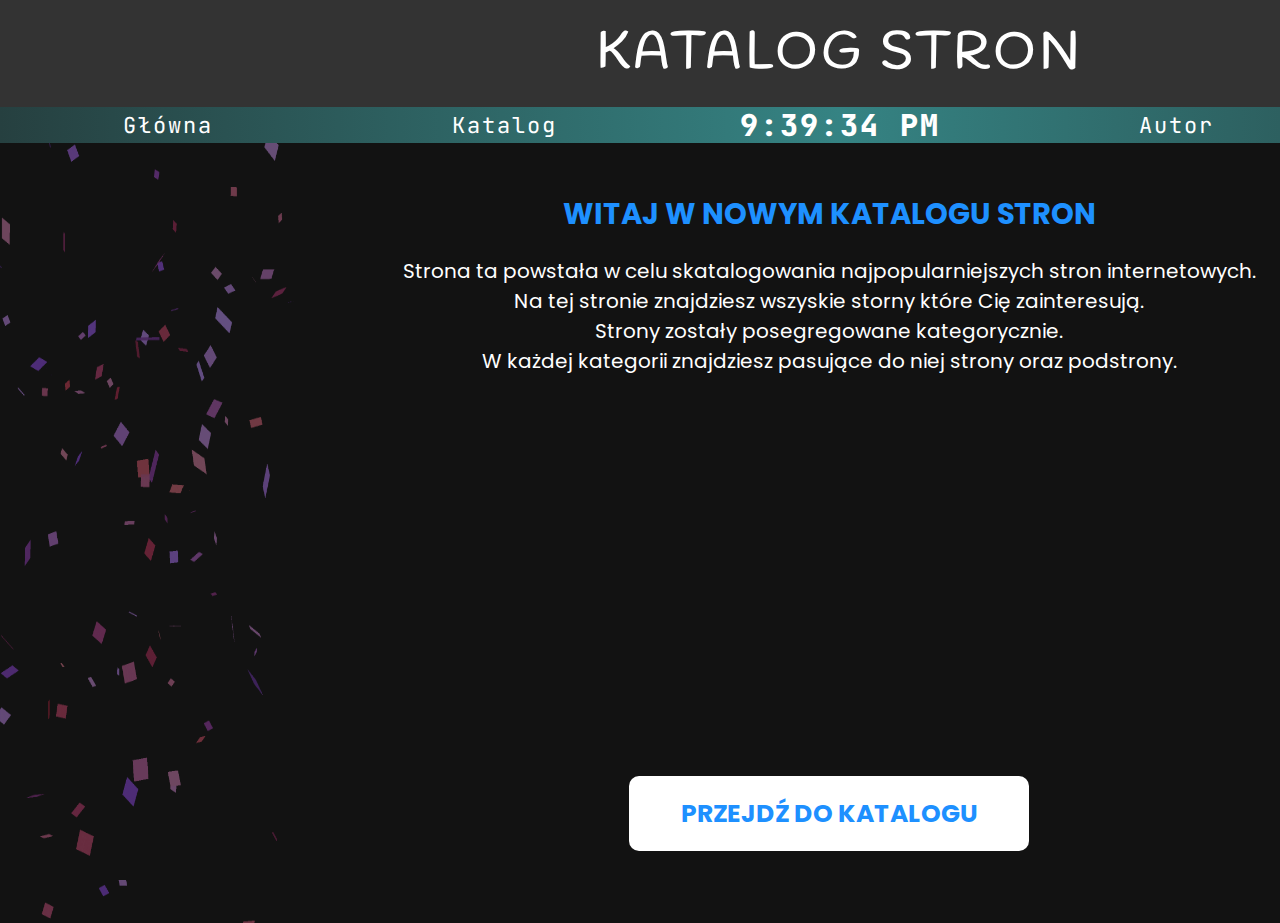
<file: index.html>
<!DOCTYPE HTML>
<html lang="pl">

<head>
    <meta charset="utf-8" />
    <meta http-equiv="X-UA-Compatible" content="IE=edge,chrome=1" />
    <title>Katalog Stron | TOP 100</title>
    <meta name="description" content="Strona ze zbiorem najpopularniejszych stron internetowych." />
    <meta name="keywords" content="katalog stron, strony, kategoria, najman" />
    <link rel="icon" href="img/favicon.png" type="image/png">
    <link rel="stylesheet" href="style.css">
    <link rel="stylesheet" href="css/fontello.css">
    <link href="https://fonts.googleapis.com/css2?family=Handlee&family=JetBrains+Mono&family=Poppins&family=Varela+Round&display=swap" rel="stylesheet">

</head>

<body onload="zegar()">
    <header>
        <h1 id="logo">KATALOG STRON</h1>
        <nav>
            <ul class="menu">
                <li onclick="przekieruj('index.html')">Główna</li>
                <li onclick="przekieruj('katalog.html')">Katalog</li>
                <li id="zegar"></li>
                <li onclick="przekieruj('autor.html')">Autor</li>
                <li onclick="przekieruj('kontakt.html')">Kontakt</li>
            </ul>
        </nav>
    </header>
        <div class="confetti">
            <img src="img/confetti.gif">
        </div>
        <div id="glownatxt">
        WITAJ W NOWYM KATALOGU STRON
        <p>Strona ta powstała w celu skatalogowania najpopularniejszych stron internetowych.<br /> Na tej stronie znajdziesz wszyskie storny które Cię zainteresują.<br />Strony zostały posegregowane kategorycznie.<br /> W każdej kategorii znajdziesz pasujące do niej strony oraz podstrony.</p>
            <div onclick="przekieruj('katalog.html')" id="tokatalog">
                <p>PRZEJDŹ DO KATALOGU</p>
            </div>
        </div>
        <div class="confetti2">
            <img src="img/confetti.gif">
        </div>
    <script src="zegar.js"></script>
</body>

</html>
</file>
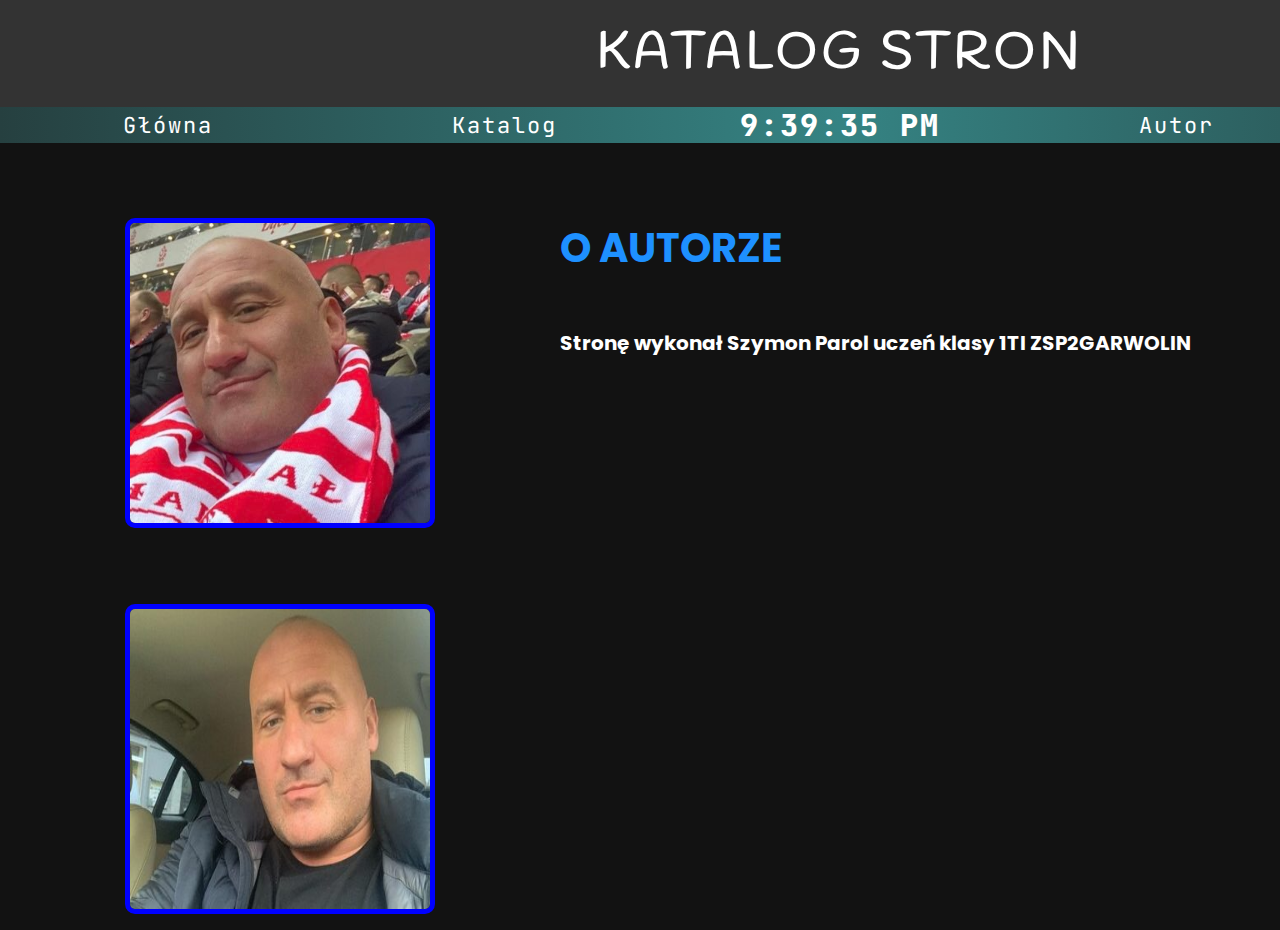
<file: autor.html>
<!DOCTYPE HTML>
<html lang="pl">

<head>
    <meta charset="utf-8" />
    <meta http-equiv="X-UA-Compatible" content="IE=edge,chrome=1" />
    <title>Katalog Stron | TOP 100</title>
    <meta name="description" content="Strona ze zbiorem najpopularniejszych stron internetowych." />
    <meta name="keywords" content="katalog stron, strony, kategoria, najman" />
    <link rel="icon" href="img/favicon.png" type="imahe/png">
    <link rel="stylesheet" href="style.css">
    <link rel="stylesheet" href="css/fontello.css">
    <link href="https://fonts.googleapis.com/css2?family=Handlee&family=JetBrains+Mono&family=Poppins&family=Varela+Round&display=swap" rel="stylesheet">

</head>

<body onload="zegar()">
    <header>
        <h1 id="logo">KATALOG STRON</h1>
        <nav>
            <ul class="menu">
                <li onclick="przekieruj('index.html')">Główna</li>
                <li onclick="przekieruj('katalog.html')">Katalog</li>
                <li id="zegar"></li>
                <li onclick="przekieruj('autor.html')">Autor</li>
                <li onclick="przekieruj('kontakt.html')">Kontakt</li>
            </ul>
        </nav>
    </header>
        <div class="autor">    
            <img class="najman" src="img/najman.jpg">
            <br/><br/>
            <img class="najman" src="img/najman2.jpg">
        </div>
        <div class="autor">
            O AUTORZE
            <br/>
            <p>Stronę wykonał Szymon Parol uczeń klasy 1TI ZSP2GARWOLIN</p>
        </div>
    <script src="zegar.js"></script>
</body>

</html>

<!-- Ten człowiek jest odpowiedzialny za stworzenie tej oto strony. 43 letni student Politechniki Warszawskiej stworzył tę stronę, aby <br/>uzyskać ocenę celującą z przedmiotu WIiM. Bardzo uzdowlniony oraz przystojny programista oraz web-designer. Tak nadal szukam Stanowskiego.<br/> Staaaaaaanowskiiiiiii --!>
</file>
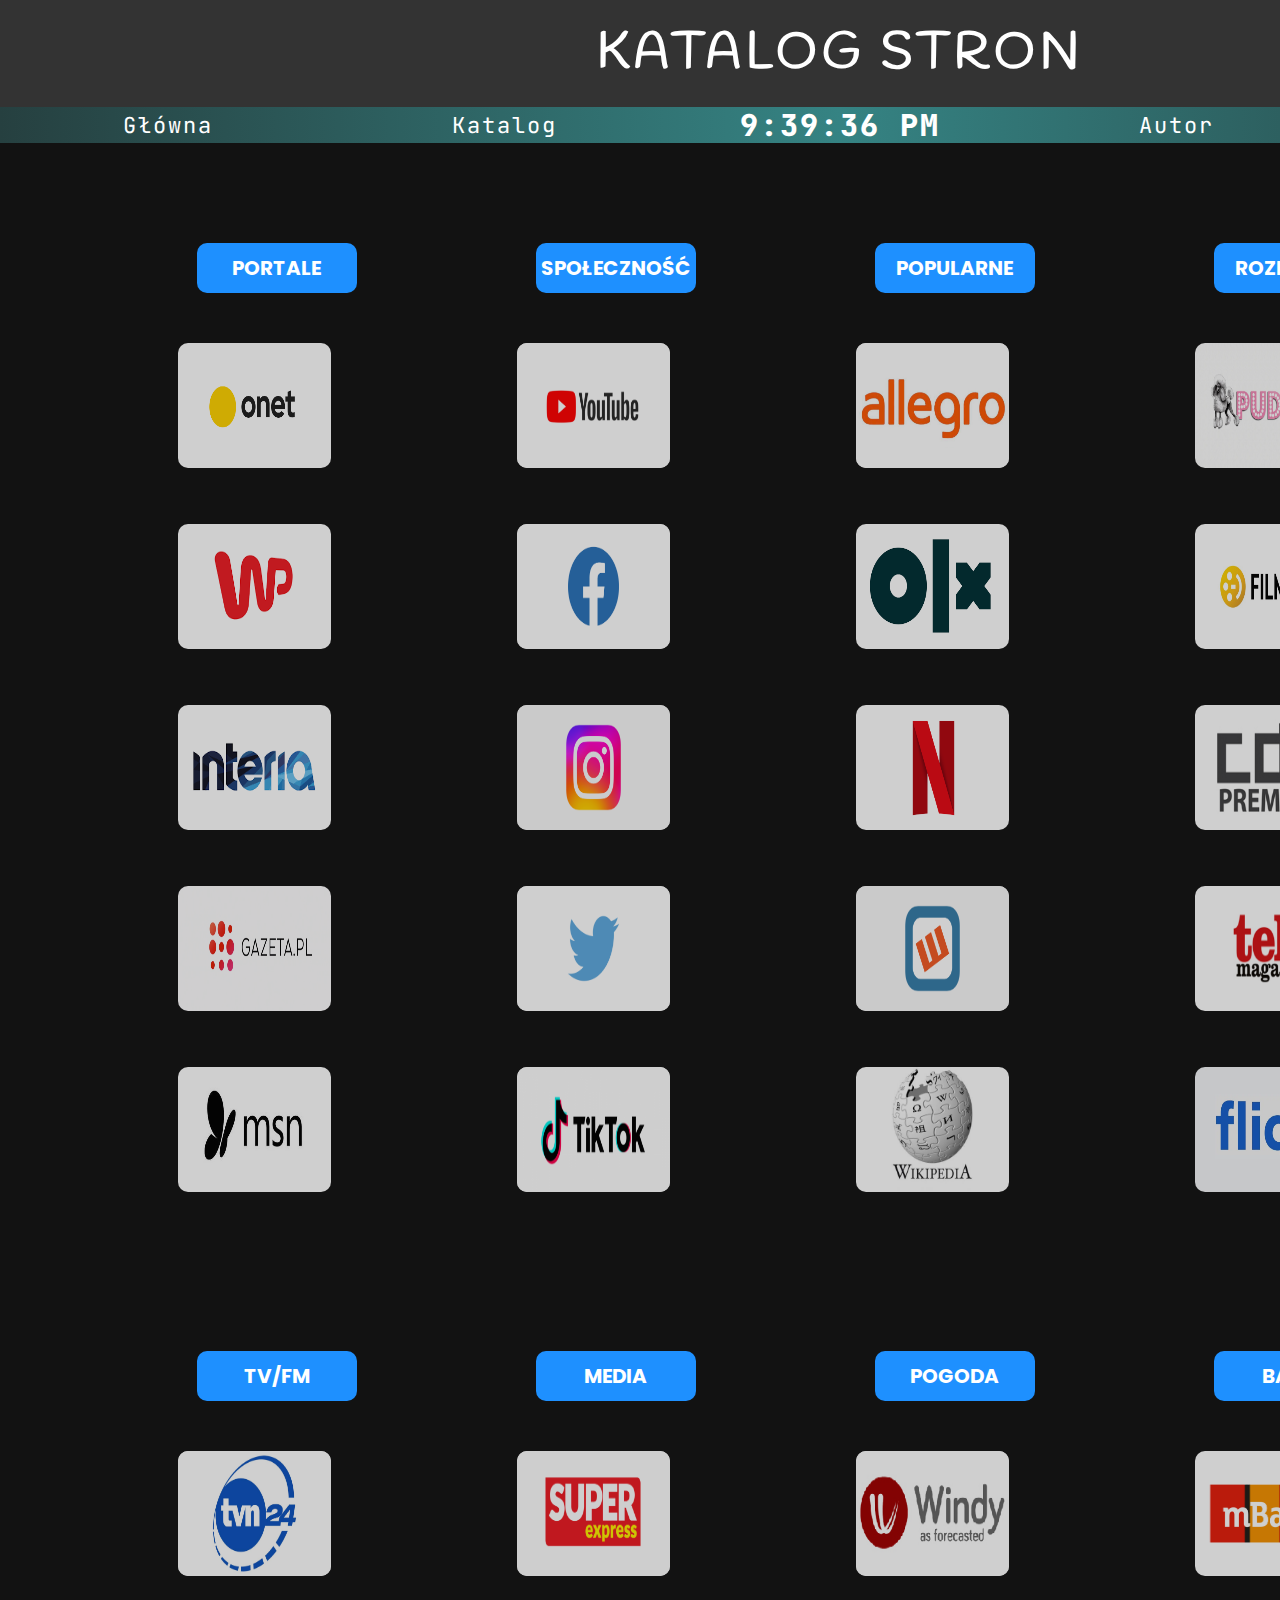
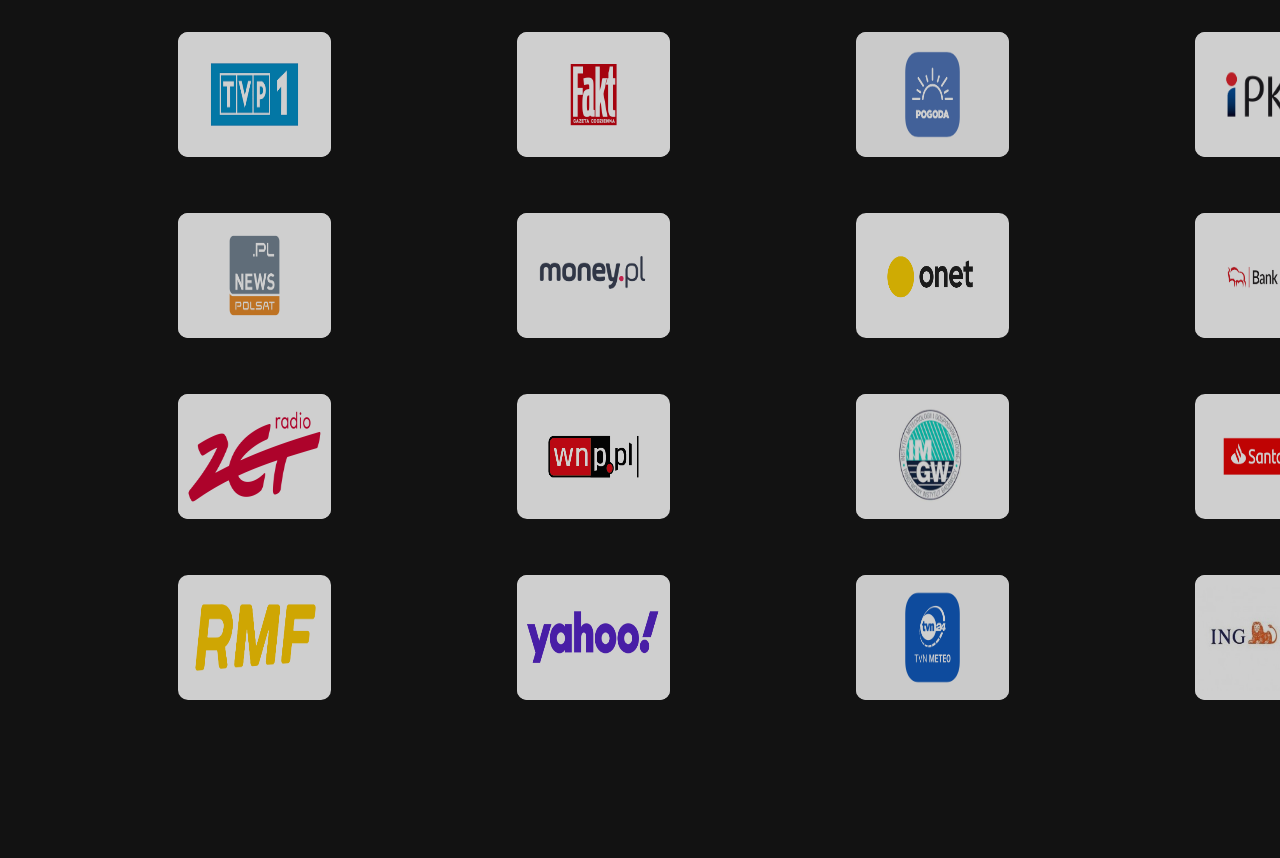
<file: katalog.html>
<!DOCTYPE HTML>
<html lang="pl">

<head>
    <meta charset="utf-8" />
    <meta http-equiv="X-UA-Compatible" content="IE=edge,chrome=1" />
    <title>Katalog Stron | TOP 100</title>
    <meta name="description" content="Strona ze zbiorem najpopularniejszych stron internetowych." />
    <meta name="keywords" content="katalog stron, strony, kategoria, najman" />
    <link rel="icon" href="img/favicon.png" type="imahe/png">
    <link rel="stylesheet" href="style.css">
    <link rel="stylesheet" href="css/fontello.css">
    <link href="https://fonts.googleapis.com/css2?family=Handlee&family=JetBrains+Mono&family=Poppins&family=Varela+Round&display=swap" rel="stylesheet">

</head>

<body onload="zegar()">
    <header>
        <h1 id="logo">KATALOG STRON</h1>
        <nav>
            <ul class="menu">
                <li onclick="przekieruj('index.html')">Główna</li>
                <li onclick="przekieruj('katalog.html')">Katalog</li>
                <li id="zegar"></li>
                <li onclick="przekieruj('autor.html')">Autor</li>
                <li onclick="przekieruj('kontakt.html')">Kontakt</li>
            </ul>
        </nav>
    </header>
    <!--<div class="kategorie">
            <div class="kategoria">
                PORTALE
            </div>
            <div class="kategoria">
                SPOŁECZNOŚĆ
            </div>
            <div class="kategoria">
                POPULARNE
            </div>
            <div class="kategoria">
                ROZRYWKA
            </div>
        </div> -->
        <div class="strony">
            <div id="portale">
               <ul>
                   <li id="kat">PORTALE</li>
                   <li><a href="https://onet.pl" target="_blank"><img class="zdjp zdj" src="img/onet.png" alt="onet"></a></li>
                   <li><a href="https://wp.pl" target="_blank"><img class="zdjp zdj" src="img/wp.png" alt="wp"></a></li>
                   <li><a href="https://interia.pl" target="_blank"><img class="zdjp zdj" src="img/interia.png" alt="interia"></a></li>
                   <li><a href="https://gazeta.pl" target="_blank"><img class="zdjp zdj" src="img/gazeta.png" alt="gazeta"></a></li>
                   <li><a href="https://msn.com" target="_blank"><img class="zdjp zdj" src="img/msn.png" alt="msn"></a></li>
               </ul>
            </div>
            <div id="spolecznosc">
                <ul>
                    <li id="kat">SPOŁECZNOŚĆ</li>
                    <li><a href="https://youtube.com" target="_blank"><img class="zdjs zdj" src="img/yt.png" alt="youtube"></a></li>
                    <li><a href="https://facebook.com" target="_blank"><img class="zdjs zdj" src="img/fb.png" alt="facebook"></a></li>
                    <li><a href="https://instagram.com" target="_blank"><img class="zdjs zdj" src="img/insta.png" alt="instagram"></a></li>
                    <li><a href="https://twitter.com" target="_blank"><img class="zdjs zdj" src="img/tw.png" alt="twitter"></a></li>
                    <li><a href="https://tiktok.com" target="_blank"><img class="zdjs zdj" src="img/tt.png" alt="tiktok"></a></li>
                </ul>
            </div>
            <div id="popularne">
               <ul>
                   <li id="kat">POPULARNE</li>
                   <li><a href="https://allegro.pl" target="_blank"><img class="zdjs zdj" src="img/allegro.png" alt="allegro"></a></li>
                   <li><a href="https://olx.pl" target="_blank"><img class="zdjs zdj" src="img/olx.png" alt="olx"></a></li>
                   <li><a href="https://netflix.com" target="_blank"><img class="zdjs zdj" src="img/netflix.png" alt="netflix"></a></li>
                   <li><a href="https://wykop.pl" target="_blank"><img class="zdjs zdj" src="img/wykop.png" alt="wykop"></a></li>
                   <li><a href="https://wikipedia.org" target="_blank"><img class="zdjs zdj" src="img/wikipedia.png" alt="wikipedia"></a></li>
               </ul>
            </div>
            <div id="rozrywka">
                <ul>
                    <li id="kat">ROZRYWKA</li>
                    <li><a href="https://pudelek.pl" target="_blank"><img class="zdjs zdj" src="img/pudelek.png" alt="pudelek"></a>
                    </li>
                    <li><a href="https://filmweb.pl" target="_blank"><img class="zdjs zdj" src="img/filmweb.png" alt="filmweb"></a></li>
                    <li><a href="https://www.cda.pl" target="_blank"><img class="zdjs zdj" src="img/cda.png" alt="cda"></a></li>
                    <li><a href="https://telemagazyn.pl" target="_blank"><img class="zdjs zdj" src="img/telemagazyn.png" alt="telemagazyn"></a></li>
                    <li><a href="https://flickr.com" target="_blank"><img class="zdjs zdj" src="img/flickr.png" alt="flickr"></a></li>
                </ul>
            </div>
            <div id="tvfm">
                <ul>
                    <li id="kat">TV/FM</li>
                    <li><a href="https://tvn24.pl" target="_blank"><img class="zdjs zdj" src="img/tvn.png" alt="pudelek"></a>
                    </li>
                    <li><a href="https://tvp.pl" target="_blank"><img class="zdjs zdj" src="img/tvp.png" alt="filmweb"></a></li>
                    <li><a href="https://www.polsatnews.pl" target="_blank"><img class="zdjs zdj" src="img/pn.png" alt="cda"></a></li>
                    <li><a href="https://radiozet.pl" target="_blank"><img class="zdjs zdj" src="img/zet.png" alt="telemagazyn"></a></li>
                    <li><a href="https://rmf.fm" target="_blank"><img class="zdjs zdj" src="img/rmf.png" alt="flickr"></a></li>
                </ul>
            </div>
            <div id="media">
                <ul>
                    <li id="kat">MEDIA</li>
                    <li><a href="https://se.pl" target="_blank"><img class="zdjs zdj" src="img/se.png" alt="pudelek"></a>
                    </li>
                    <li><a href="https://fakt.pl" target="_blank"><img class="zdjs zdj" src="img/fakt.png" alt="filmweb"></a></li>
                    <li><a href="https://www.money.pl" target="_blank"><img class="zdjs zdj" src="img/money.png" alt="cda"></a></li>
                    <li><a href="https://wnp.pl" target="_blank"><img class="zdjs zdj" src="img/wnp.png" alt="telemagazyn"></a></li>
                    <li><a href="https://yahoo.com" target="_blank"><img class="zdjs zdj" src="img/yahoo.png" alt="flickr"></a></li>
                </ul>
            </div>
            <div id="pogoda">
                <ul>
                    <li id="kat">POGODA</li>
                    <li><a href="https://windy.com" target="_blank"><img class="zdjs zdj" src="img/windy.png" alt="pudelek"></a>
                    </li>
                    <li><a href="https://pogoda.interia.pl" target="_blank"><img class="zdjs zdj" src="img/pogoda.png" alt="filmweb"></a></li>
                    <li><a href="https://pogoda.onet.pl/" target="_blank"><img class="zdjs zdj" src="img/onet.png" alt="cda"></a></li>
                    <li><a href="https://meteo.imgw.pl" target="_blank"><img class="zdjs zdj" src="img/imgw.png" alt="telemagazyn"></a></li>
                    <li><a href="https://tvn24.pl/tvnmeteo" target="_blank"><img class="zdjs zdj" src="img/tvnp.png" alt="flickr"></a></li>
                </ul>
            </div>
            <div id="banki">
                <ul>
                    <li id="kat">BANKI</li>
                    <li><a href="https://mbank.pl" target="_blank"><img class="zdjs zdj" src="img/mbank.png" alt="pudelek"></a>
                    </li>
                    <li><a href="https://ipko.pl" target="_blank"><img class="zdjs zdj" src="img/ipko.png" alt="filmweb"></a></li>
                    <li><a href="https://pekao.com.pl" target="_blank"><img class="zdjs zdj" src="img/pekao.png" alt="cda"></a></li>
                    <li><a href="https://santander.pl" target="_blank"><img class="zdjs zdj" src="img/san.png" alt="telemagazyn"></a></li>
                    <li><a href="https://ing.pl" target="_blank"><img class="zdjs zdj" src="img/ing.png" alt="flickr"></a></li>
                </ul>
            </div>
        </div>
    <script src="zegar.js"></script>
</body>

</html>
</file>
<file: style.css>
body
{
    margin: 0;
    background-color: #121212;
    font-family: 'Poppins', sans-serif;
    font-size: 15px;
    color: white;
    height: 700px;
    width: 1680px;
}

#logo
{
    font-size: 50px;
    font-weight: 700;
    font-family: 'Handlee', cursive;
    text-align: center;
    letter-spacing: 5px;
    background-color: #333333;
    padding: 20px;
    margin: 0;
}


.kontakt fb
{
	background-color: blue;
}

.menu
{
    display: flex;
    justify-content: space-between;
    background: rgb(38,64,64);
    background: linear-gradient(90deg, rgba(38,64,64,1) 0%, rgba(53,131,131,1) 50%, rgba(38,64,64,1) 100%);
    margin: 0 !important;
    font-family: 'JetBrains Mono', monospace;
    align-items: center;
    height: 36px;
    padding: 0;
}

.menu > a
{
    text-decoration: none;
    color: white;
}

.menu > li
{
    list-style-type: none;
    display: inline-block;
    font-size: 22px;
    letter-spacing: 2px;
    width: 20%;
    height: 100%;
    justify-content: center;
    display: flex;
    align-items: center;
    transition: font-size .5s, background-color .75s;
}

.menu > li:hover
{
    cursor: pointer;
    background-color: #164040;
    font-size: 25px;
}

#zegar
{
    font-size: 30px;
    font-weight: 900;
    /*text-shadow: -3px 0 black, 0 3px black, 3px 0 black, 0 -3px black;
    /*background-color: #356666;*/
}

#zegar:hover
{
    cursor: default;
    background-color: inherit;
}

.kontakt
{
    width: 20%;
    height: 800px;
    float: left;
    opacity: .8;
    display: flex;
    font-size: 200px;
    align-items: center;
    justify-content: center;
    transition: opacity .75s, background-color .75s, font-size .75s;
    opacity: .1;
    text-decoration: none;
    color: white;
}


.kontakt:hover
{
    opacity: .8;
    font-size: 220px;
}
.yt:hover
{
    background-color: #d94348;
}

.twitter:hover
{
    background-color: #3095d3;
}

.email:hover
{
    background-color: #00b300;
}
.fb:hover
{
    background-color: #4668b3;
}

.insta:hover
{
    background: #d6249f;
    background: radial-gradient(circle at 30% 107%, #fdf497 0%, #fdf497 5%, #fd5949 45%,#d6249f 60%,#285AEB 90%);
    opacity: .8;
}

.najman
{
    border-radius: 10px;
    width: 300px;
    height: 300px;
    border: 5px solid blue;
}

.autor
{
    float: left;
    margin-top: 75px;
    color: dodgerblue;
    font-weight: 700;
    font-size: 40px;
    max-width: 60%;
    word-wrap: break-word;
    margin-left: 125px;
}

.autor > p
{
    color: white;
    font-size: 20px;
    margin-top: 50px;
}

.confetti > img
{
    float: left;
    width: 300px;
    height: 780px;
    opacity: .5;
}

.confetti2 > img
{
    float: left;
    width: 300px;
    height: 780px;
    opacity: .5;
    float: right;
}

#glownatxt
{
    float: left;
    width: 63%;
    text-align: center;
    color: dodgerblue;
    font-size: 29px;
    font-weight: 700;
    margin-top: 50px;
    max-width: 63%;
}

#glownatxt > p
{
    color: white;
    font-size: 20px;
    font-weight: 400;
    word-wrap: break-word; 
}

#tokatalog
{
    clear: both;
    text-align: center;
    width: 400px;
    height: 75px;
    margin-left: auto;
    margin-right: auto;
    font-weight: 700;
    font-size: 25px;
    color: dodgerblue;
    background-color: white;
    border-radius: 10px;
    display: flex;
    align-items: center;
    justify-content: center;
    margin-top: 400px;
    transition: font-size 1s, background-color 1s, color 1s;
}

#tokatalog:hover
{
    background-color: dodgerblue;
    font-size: 27px;
    cursor: pointer;
    color: white;
}

.kategorie
{
    display: flex;
    justify-content: center;
}

.kategoria
{
    float: left;
    background-color: white;
    color: dodgerblue;
    font-weight: bold;
    font-size: 20px;
    display: flex;
    align-items: center;
    justify-content: center;
    margin: 50px 150px 0 150px;
    width: 150px;
    height: 40px;
    border-radius: 10px;
}

ul
{
    clear: both;
    list-style-type: none;
}

.zdjp
{
    height: 125px;
    width: 12vw;
    border-radius: 10px;
    margin: 50px 0px 0px 0px;
    transition: transform .5s, opacity .5s;
    opacity: .8;
    clear: both;
}

.zdjs
{
    height: 125px;
    width: 12vw;
    border-radius: 10px;
    margin: 50px 0px 0px 0px;
    transition: transform .5s, opacity .5s;
    opacity: .8;
    clear: both;
    background-color: white;
}

.zdj:hover
{
    transform: scale(1.10);
    opacity: 1;
}

#portale, #spolecznosc, #popularne, #rozrywka, #tvfm, #media, #pogoda, #banki
{
    float: left;
    width: 5vw;
    margin: 50px 137.5px -50px 137.5px;
}

#kat
{
    background-color: dodgerblue;
    color: white;
    font-weight: bold;
    margin: 50px 0px 0px 19px;
    font-size: 20px;
    display: flex;
    align-items: center;
    justify-content: center;
    width: 150px;
    height: 40px;
    border-radius: 10px;
    padding: 5px;
}

#tvfm, #media, #pogoda, #banki
{
    width: 5vw;
    margin: 137.5px;
}
</file>
<file: css/fontello.css>
@font-face {
  font-family: 'fontello';
  src: url('../font/fontello.eot?60152698');
  src: url('../font/fontello.eot?60152698#iefix') format('embedded-opentype'),
       url('../font/fontello.woff2?60152698') format('woff2'),
       url('../font/fontello.woff?60152698') format('woff'),
       url('../font/fontello.ttf?60152698') format('truetype'),
       url('../font/fontello.svg?60152698#fontello') format('svg');
  font-weight: normal;
  font-style: normal;
}
/* Chrome hack: SVG is rendered more smooth in Windozze. 100% magic, uncomment if you need it. */
/* Note, that will break hinting! In other OS-es font will be not as sharp as it could be */
/*
@media screen and (-webkit-min-device-pixel-ratio:0) {
  @font-face {
    font-family: 'fontello';
    src: url('../font/fontello.svg?60152698#fontello') format('svg');
  }
}
*/
[class^="icon-"]:before, [class*=" icon-"]:before {
  font-family: "fontello";
  font-style: normal;
  font-weight: normal;
  speak: never;

  display: inline-block;
  text-decoration: inherit;
  width: 1em;
  margin-right: .2em;
  text-align: center;
  /* opacity: .8; */

  /* For safety - reset parent styles, that can break glyph codes*/
  font-variant: normal;
  text-transform: none;

  /* fix buttons height, for twitter bootstrap */
  line-height: 1em;

  /* Animation center compensation - margins should be symmetric */
  /* remove if not needed */
  margin-left: .2em;

  /* you can be more comfortable with increased icons size */
  /* font-size: 120%; */

  /* Font smoothing. That was taken from TWBS */
  -webkit-font-smoothing: antialiased;
  -moz-osx-font-smoothing: grayscale;

  /* Uncomment for 3D effect */
  /* text-shadow: 1px 1px 1px rgba(127, 127, 127, 0.3); */
}

.icon-mail:before { content: '\e801'; } /* '' */
.icon-twitter:before { content: '\f099'; } /* '' */
.icon-facebook:before { content: '\f09a'; } /* '' */
.icon-youtube-play:before { content: '\f16a'; } /* '' */
.icon-instagram:before { content: '\f16d'; } /* '' */
</file>
